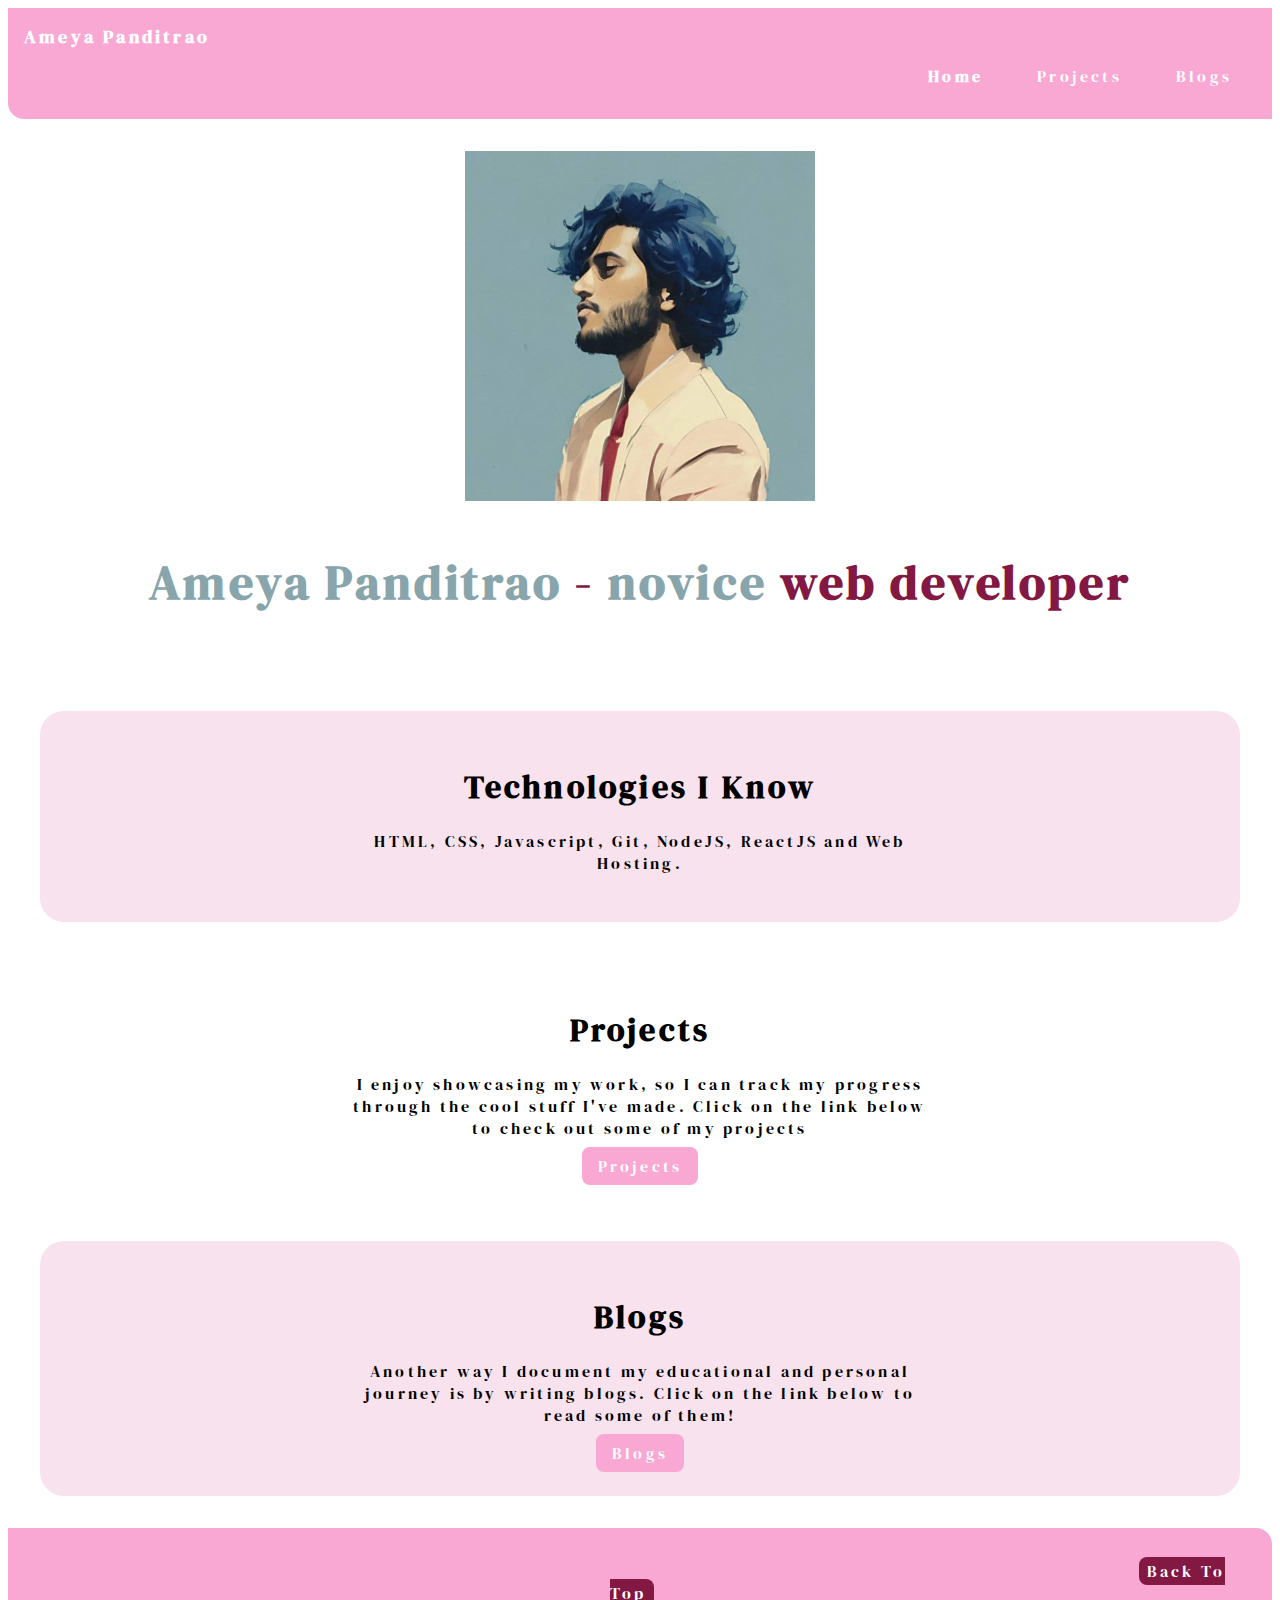
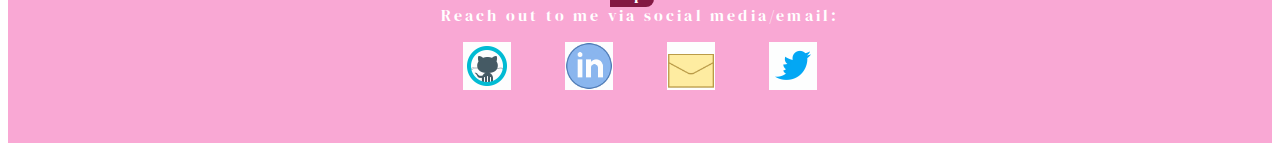
<file: index.html>
<!DOCTYPE html>
<html lang="en">
<head>
    <meta charset="UTF-8">
    <meta http-equiv="X-UA-Compatible" content="IE=edge">
    <meta name="viewport" content="width=device-width, initial-scale=1.0">
    <title>Ameya Panditrao|Home</title>
    <link href="./styles.css" rel="stylesheet"/>
</head>
<body>
    
    <nav class="navigation container">

        <div class="nav-brand">Ameya Panditrao</div>
        <ul class="list-non-bullet nav-pills">
            <li class="list-item-inline">
                <a class="link link-active" href="/index.html">Home</a>
            </li>
            <li class="list-item-inline">
                <a class="link" href="./projects.html">Projects</a>
            </li>
            <li class="list-item-inline">
                <a class="link" href="./blogs.html">Blogs</a>
            </li>
        </ul>
    </nav>

    <header class="hero">
        <img class="hero-image" src="../Images/Self.jpg" alt="A graphic showing a developer sitting next to a computer" title="Developer sitting next to computer"/>
        <h1 class="hero-heading">Ameya Panditrao <span class="highlight">-</span> novice <span class="highlight">web developer</span></h1>
        <!-- <img src="https://image.api.playstation.com/vulcan/img/rnd/202011/0714/vuF88yWPSnDfmFJVTyNJpVwW.png"/>
            <img src="https://instagram.fbom19-3.fna.fbcdn.net/v/t51.2885-15/24274419_135783280462219_5268073354740367360_n.jpg?stp=dst-jpg_e35&_nc_ht=instagram.fbom19-3.fna.fbcdn.net&_nc_cat=107&_nc_ohc=wAIMlzU1F80AX9XTGK6&edm=ALQROFkBAAAA&ccb=7-5&ig_cache_key=MTY2MjIwOTM1MzY3Mjk4MDk1OQ%3D%3D.2-ccb7-5&oh=00_AfD1kQia1En_ggHet-7VpXkO1LtKNy1LmrMZlS9On0E-EQ&oe=636D49C1&_nc_sid=30a2ef"/> -->
    </header>

    <section class="section-ow">
        <div class="container container-center">
            <h1>Technologies I Know</h1>
            <p>HTML, CSS, Javascript, Git, NodeJS, ReactJS and Web Hosting.</p>
        </div>

    </section>

    <section class="section">
        <div class="container container-center">
            <h1>Projects</h1>
            <p>I enjoy showcasing my work, so I can track my progress through the cool stuff I've made. Click on the link below to check out some of my projects</p>
            <a href="./projects.html" class="link link-primary">Projects</a>
        </div>

    </section>

    <section class="section-ow">
        <div class="container container-center">
            <h1>Blogs</h1>
            <p>Another way I document my educational and personal journey is by writing blogs. Click on the link below to read some of them!</p>
            <a href="./blogs.html" class="link link-primary">Blogs</a>
        </div>

    </section>

    <footer class="footer">
        <a href="#" class="back-to-top">Back To Top</a>
        <div>Reach out to me via social media/email:</div>
        <ul class="list-non-bullet">
            <li class="list-item-inline"><a class="link" href="https://github.com/AmeyaP29" target="_blank"><img class="socials" src="./Images/Github-Animated.gif"/></a></li>
            <li class="list-item-inline"><a class="link" href="https://www.linkedin.com/in/ameya-panditrao-b35b83116/" target="_blank"><img class="socials" src="./Images/Linkedin-Animated-2.gif"/></a></li>
            <li class="list-item-inline"><a class="link" href="mailto: ameyathephoenix@gmail.com" target="_blank"><img class="socials" src="./Images/Mail.gif"/></a></li>
            <li class="list-item-inline"><a class="link" href="https://twitter.com/AmeyaPanditrao" target="_blank"><img class="socials" src="./Images/Twitter.gif"/></a></li>
        </ul>
    </footer>


</body>
</html>
</file>
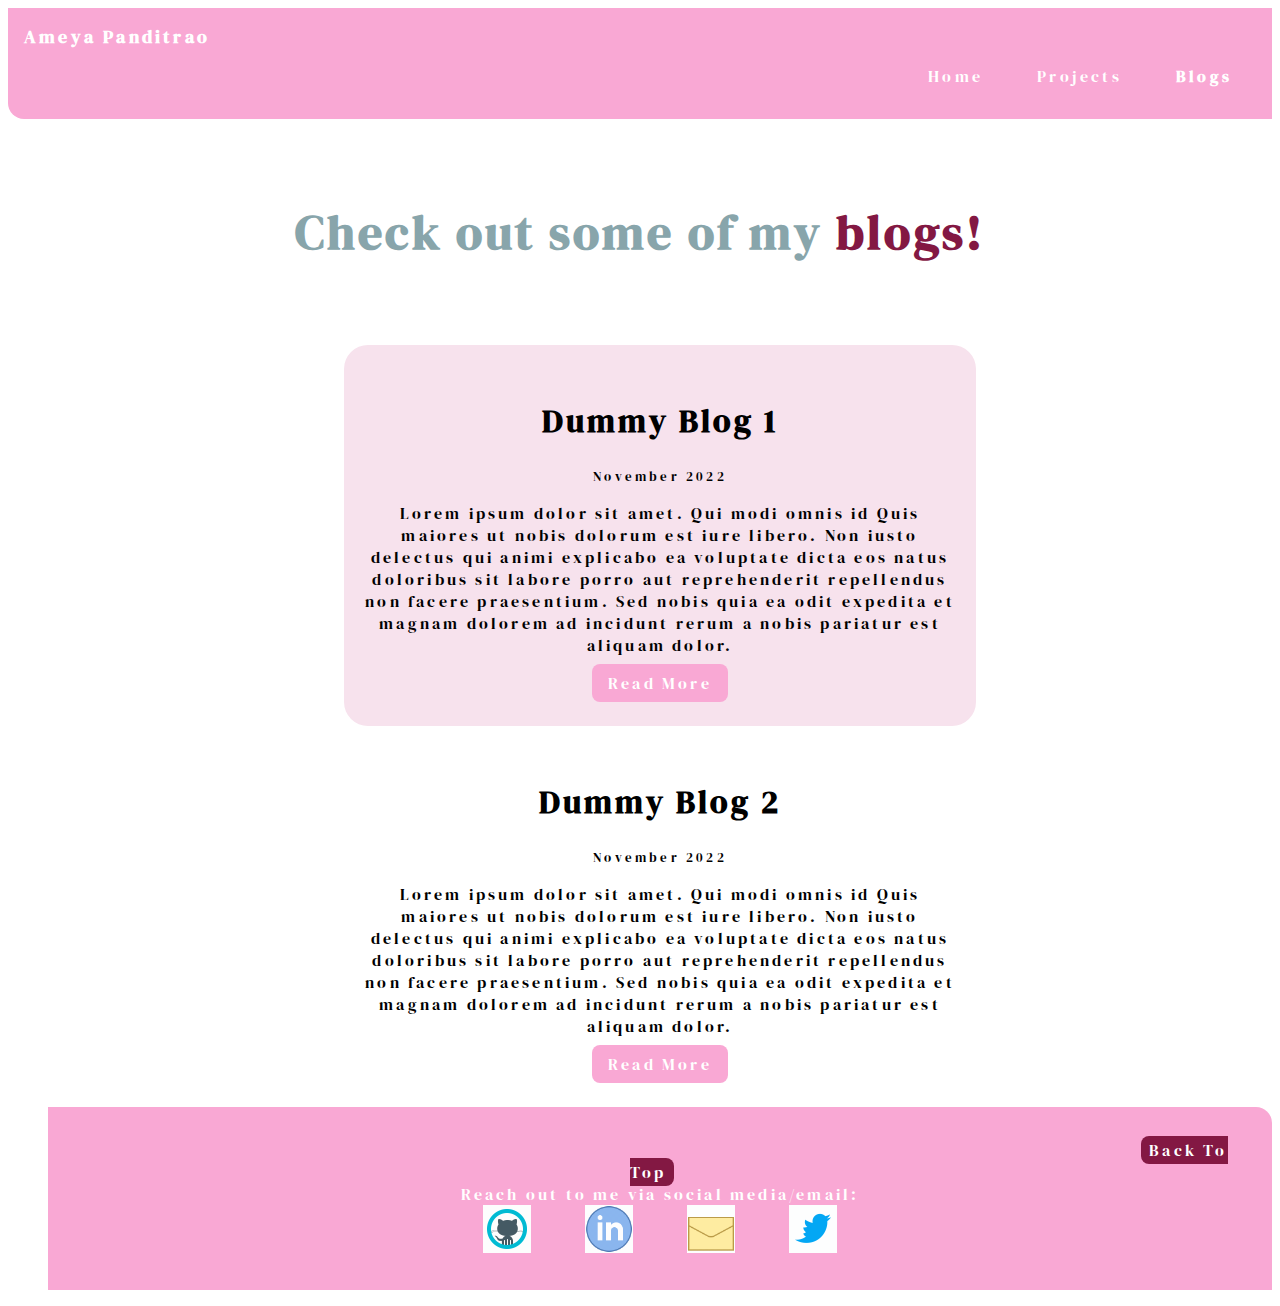
<file: blogs.html>
<!DOCTYPE html>
<html lang="en">

<head>
    <meta charset="UTF-8">
    <meta http-equiv="X-UA-Compatible" content="IE=edge">
    <meta name="viewport" content="width=device-width, initial-scale=1.0">
    <title>Ameya Panditrao|Blogs</title>
    <link href="./styles.css" rel="stylesheet" />
</head>

<body>

    <nav class="navigation container">

        <div class="nav-brand">Ameya Panditrao</div>
        <ul class="list-non-bullet nav-pills">
            <li class="list-item-inline">
                <a class="link" href="/index.html">Home</a>
            </li>
            <li class="list-item-inline">
                <a class="link" href="./projects.html">Projects</a>
            </li>
            <li class="list-item-inline">
                <a class="link link-active" href="./blogs.html">Blogs</a>
            </li>
        </ul>
    </nav>

    <header class="hero">
        <h1 class="hero-heading">Check out some of my <span class="highlight">blogs!</span></h1>
    </header>


    <ul class="list-non-bullet">

        <li>
            <article class="container container-center section-ow">

                <h1>Dummy Blog 1</h1>
                <small>November 2022</small>
                <p>Lorem ipsum dolor sit amet. Qui modi omnis id Quis maiores ut nobis dolorum est iure libero. Non
                    iusto delectus qui animi explicabo ea voluptate dicta eos natus doloribus sit labore porro aut
                    reprehenderit repellendus non facere praesentium. Sed nobis quia ea odit expedita et magnam dolorem
                    ad incidunt rerum a nobis pariatur est aliquam dolor.</p>

                <a href="./Blogs/Blog 1.html" class="link link-primary" target="_blank">Read More</a>


            </article>

        </li>

        <li>
            <article class="container container-center section">

                <h1>Dummy Blog 2</h1>
                <small>November 2022</small>
                <p>Lorem ipsum dolor sit amet. Qui modi omnis id Quis maiores ut nobis dolorum est iure libero. Non
                    iusto delectus qui animi explicabo ea voluptate dicta eos natus doloribus sit labore porro aut
                    reprehenderit repellendus non facere praesentium. Sed nobis quia ea odit expedita et magnam dolorem
                    ad incidunt rerum a nobis pariatur est aliquam dolor.</p>

                <a href="./Blogs/Blog 2.html" class="link link-primary"
                    target="_blank">Read More</a>


            </article>

        </li>


        <footer class="footer">
            <a href="#" class="back-to-top">Back To Top</a>
            <div>Reach out to me via social media/email:</div>
            <ul class="list-non-bullet">
                <li class="list-item-inline"><a class="link" href="https://github.com/AmeyaP29" target="_blank"><img
                            class="socials" src="./Images/Github-Animated.gif" /></a></li>
                <li class="list-item-inline"><a class="link"
                        href="https://www.linkedin.com/in/ameya-panditrao-b35b83116/" target="_blank"><img
                            class="socials" src="./Images/Linkedin-Animated-2.gif" /></a></li>
                <li class="list-item-inline"><a class="link" href="mailto: ameyathephoenix@gmail.com"
                        target="_blank"><img class="socials" src="./Images/Mail.gif" /></a></li>
                <li class="list-item-inline"><a class="link" href="https://twitter.com/AmeyaPanditrao"
                        target="_blank"><img class="socials" src="./Images/Twitter.gif" /></a></li>
            </ul>
        </footer>

</body>

</html>
</file>
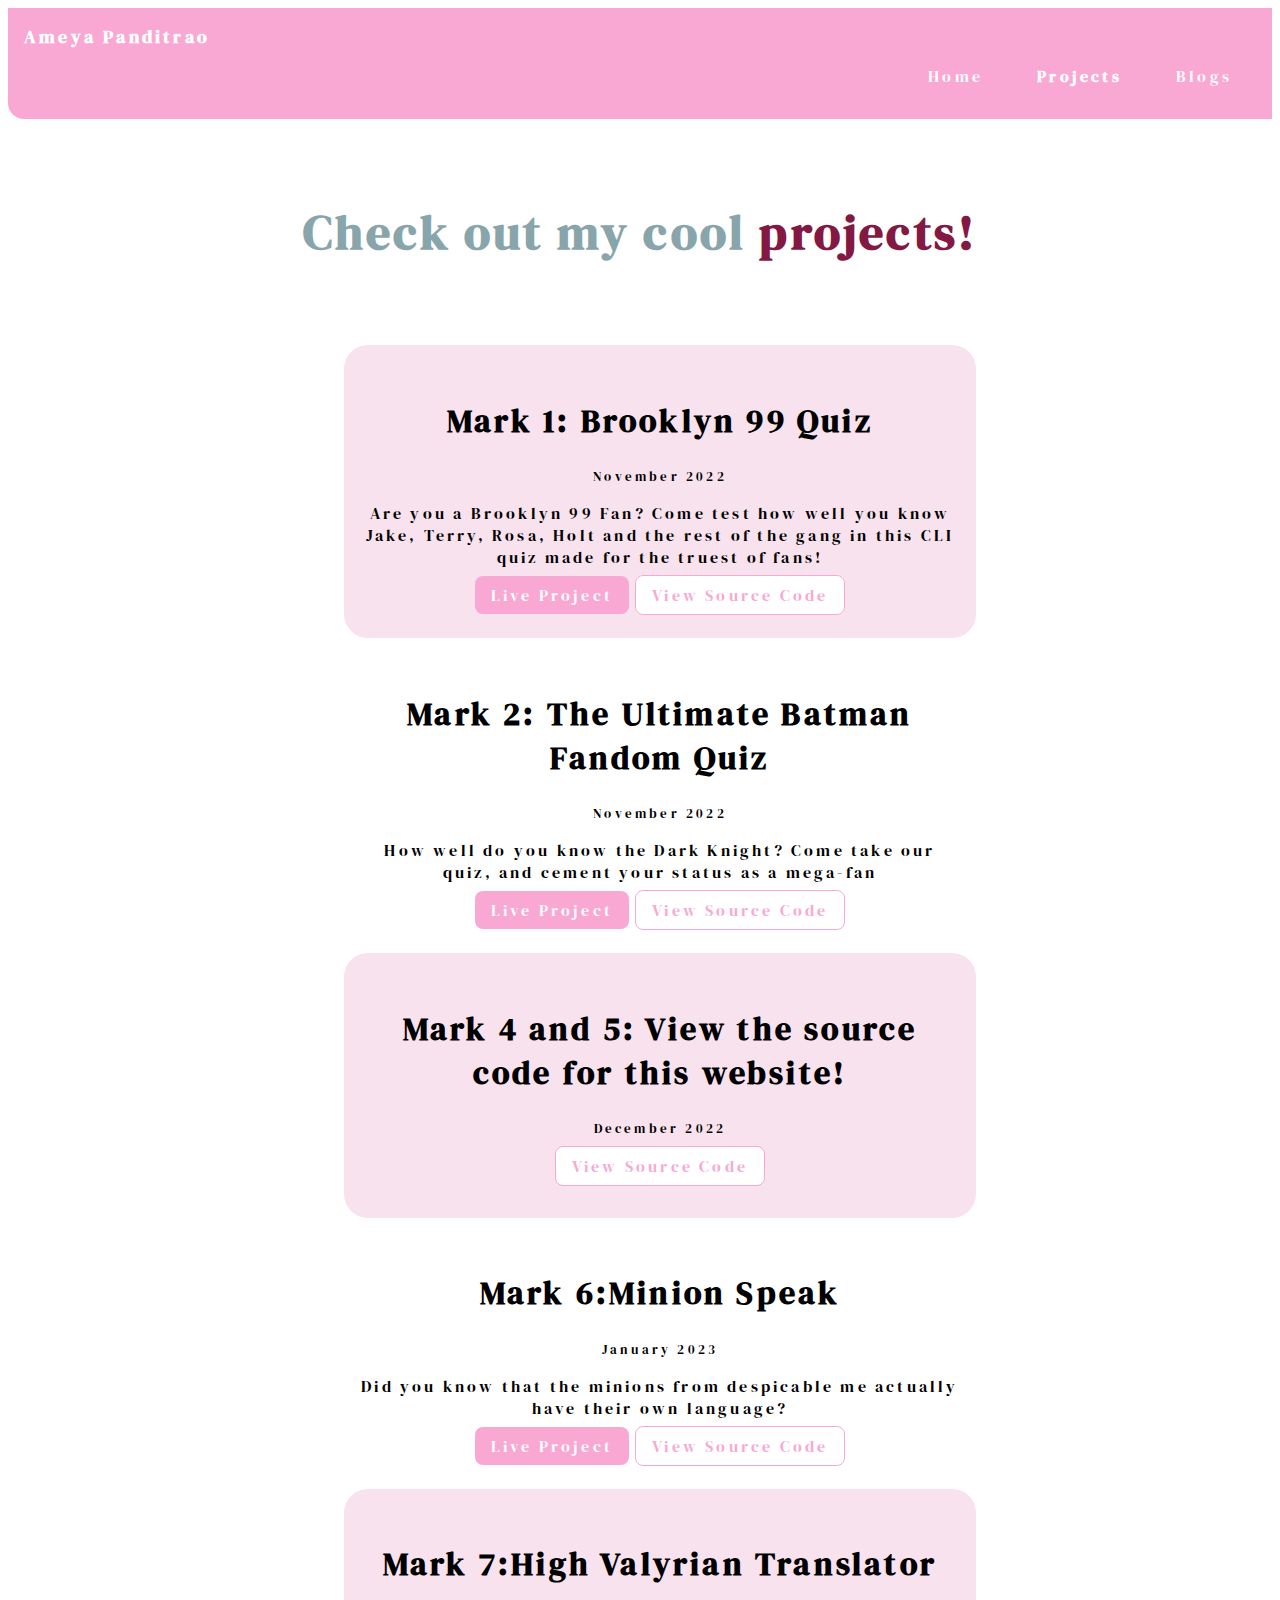
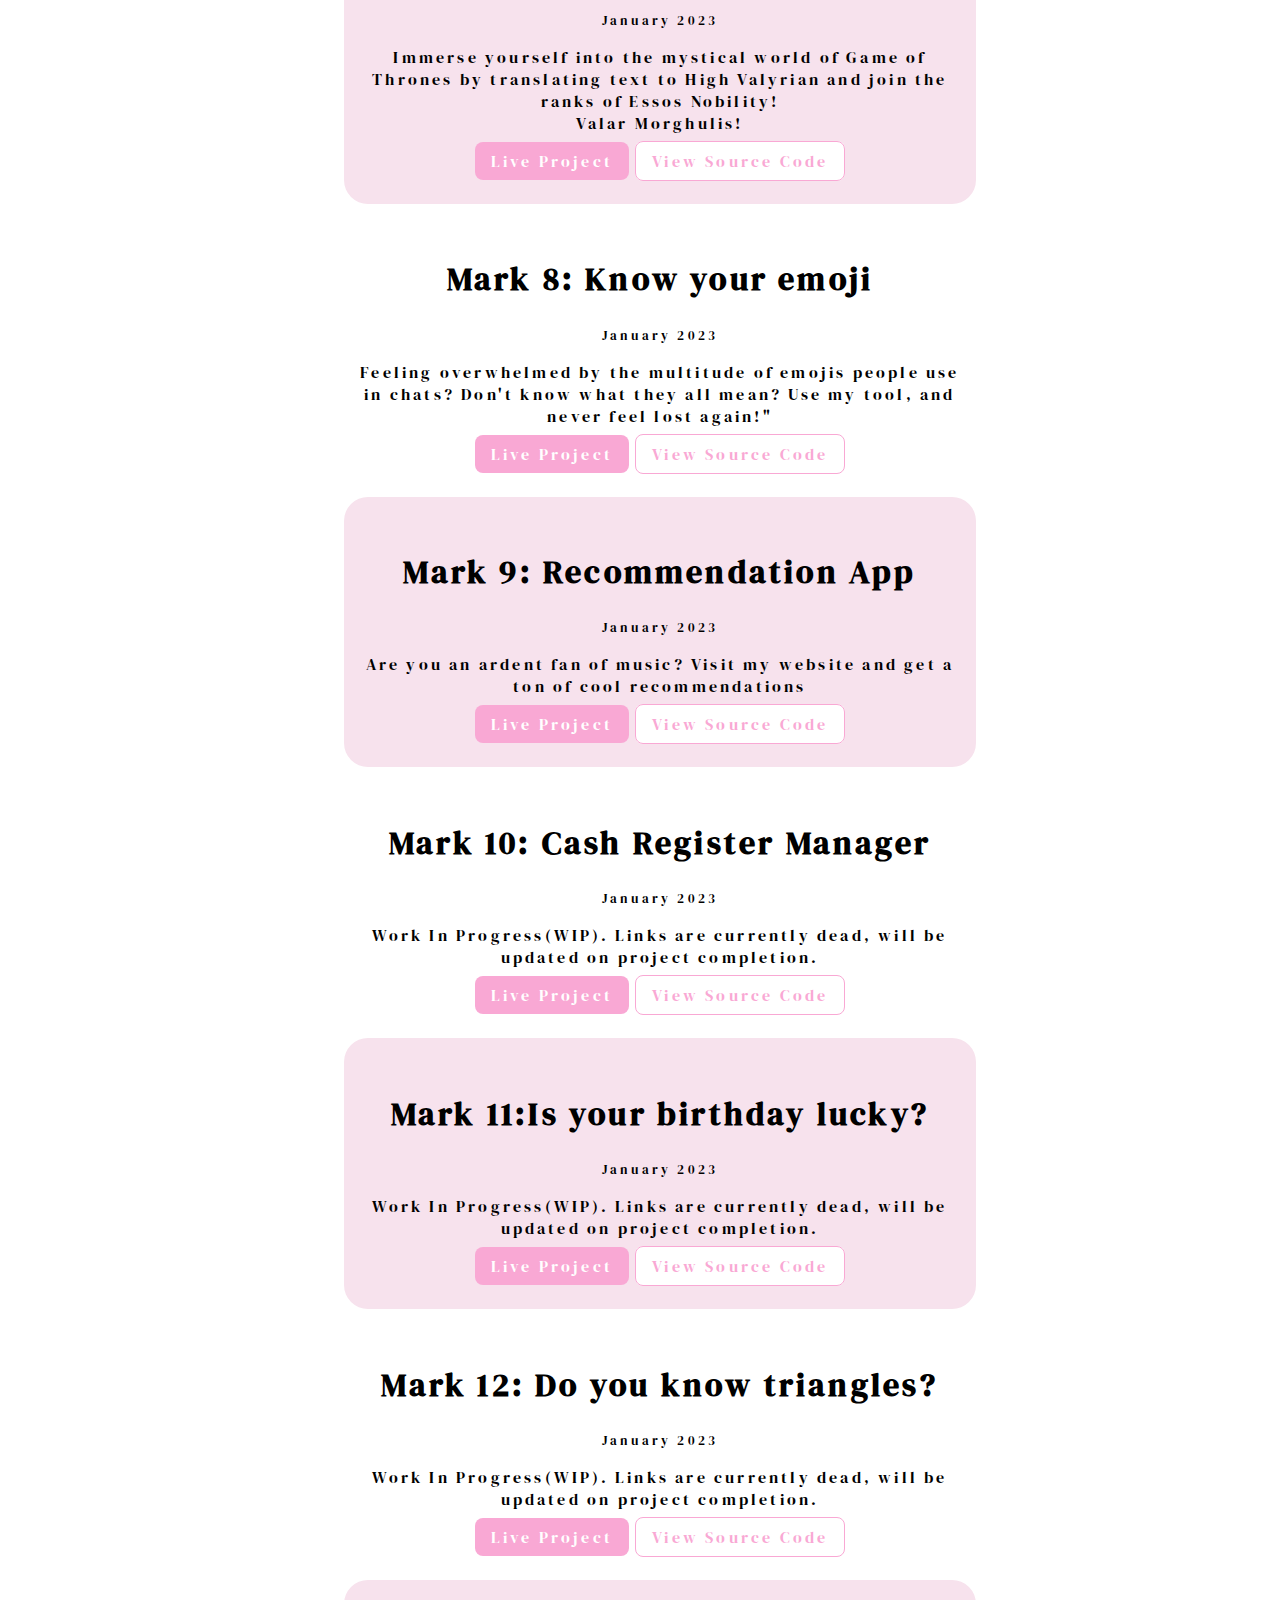
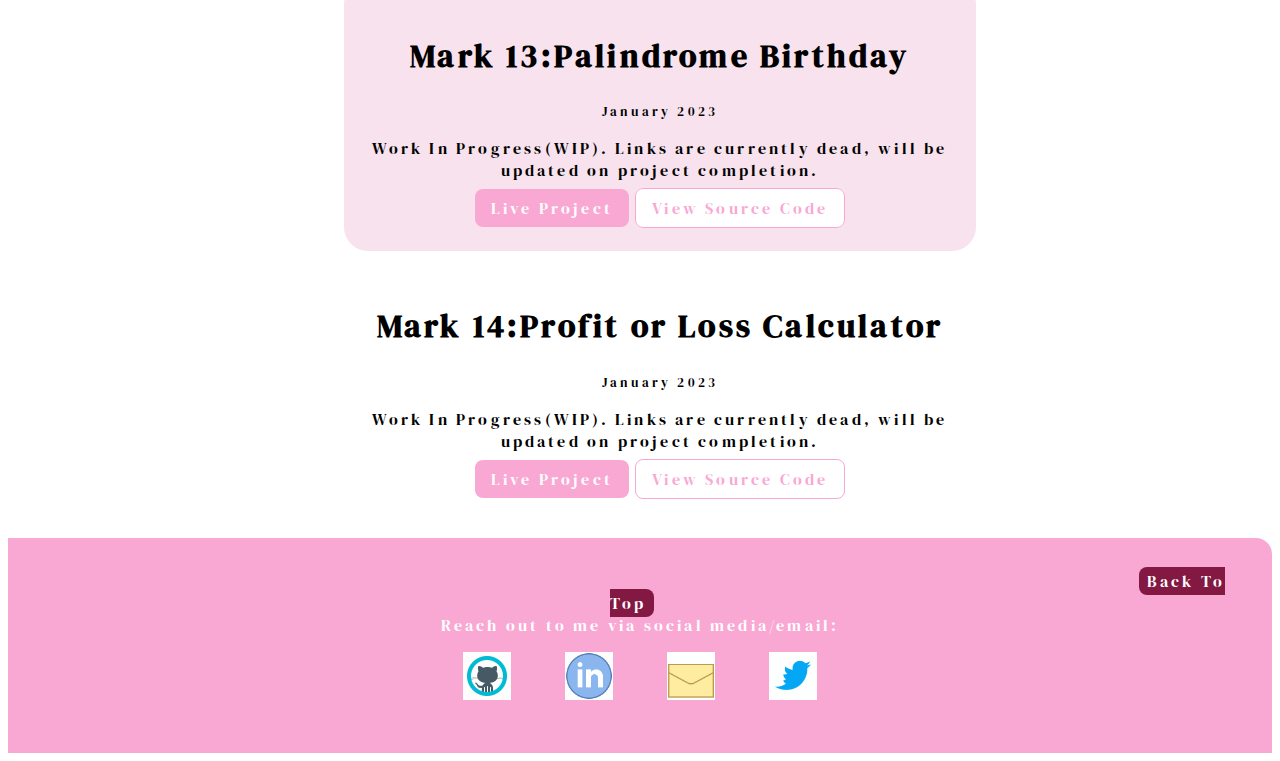
<file: projects.html>
<!DOCTYPE html>
<html lang="en">

<head>
    <meta charset="UTF-8">
    <meta http-equiv="X-UA-Compatible" content="IE=edge">
    <meta name="viewport" content="width=device-width, initial-scale=1.0">
    <title>Ameya Panditrao|Projects</title>
    <link href="./styles.css" rel="stylesheet" />
</head>

<body>

    <nav class="navigation container">

        <div class="nav-brand">Ameya Panditrao</div>
        <ul class="list-non-bullet nav-pills">
            <li class="list-item-inline">
                <a class="link" href="/index.html">Home</a>
            </li>
            <li class="list-item-inline">
                <a class="link link-active" href="./projects.html">Projects</a>
            </li>
            <li class="list-item-inline">
                <a class="link" href="./blogs.html">Blogs</a>
            </li>
        </ul>
    </nav>

    <header class="hero">
        <h1 class="hero-heading">Check out my cool <span class="highlight">projects!</span></h1>
    </header>


    <ul class="list-non-bullet">

        <li>
            <article class="container container-center section-ow">

                <h1>Mark 1: Brooklyn 99 Quiz</h1>
                <small>November 2022</small>
                <p>Are you a Brooklyn 99 Fan? Come test how well you know Jake, Terry, Rosa, Holt and the rest of the
                    gang in this CLI quiz made for the truest of fans!</p>

                <a href="https://replit.com/@ATP29/mark-1-Brooklyn99-quiz?embed=1&output=1" class="link link-primary"
                    target="_blank">Live Project</a>
                <a href="https://github.com/AmeyaP29/mark-1-Brooklyn99-Quiz" class="link link-secondary"
                    target="_blank">View Source Code</a>


            </article>

        </li>

        <li>
            <article class="container container-center section">

                <h1>Mark 2: The Ultimate Batman Fandom Quiz</h1>
                <small>November 2022</small>
                <p>How well do you know the Dark Knight? Come take our quiz, and cement your status as a mega-fan</p>

                <a href="https://replit.com/@ATP29/batman-quiz?embed=1&output=1" class="link link-primary"
                    target="_blank">Live Project</a>
                <a href="https://github.com/AmeyaP29/mark-2-batman-quiz" class="link link-secondary"
                    target="_blank">View Source Code</a>


            </article>

        </li>

        <li>
            <article class="container container-center section-ow">

                <h1>Mark 4 and 5: View the source code for this website!</h1>
                <small>December 2022</small>

                <!-- <a href="/index.html" class="link link-primary">Live Project</a> -->
                <a href="https://github.com/AmeyaP29/mark-4-5-Personal-Portfolio-and-Blogs" class="link link-secondary"
                    id="portfolio-link" target="_blank">View Source Code</a>


            </article>

        </li>

        <li>
            <article class="container container-center section">

                <h1>Mark 6:Minion Speak</h1>
                <small>January 2023</small>
                <p>Did you know that the minions from despicable me actually have their own language?</p>

                <a href="https://minionese-text-translator.netlify.app/" class="link link-primary" target="_blank">Live
                    Project</a>
                <a href="https://github.com/AmeyaP29/mark-6-minions-banana-translator" class="link link-secondary"
                    target="_blank">View Source Code</a>


            </article>

        </li>

        <li>
            <article class="container container-center section-ow">

                <h1>Mark 7:High Valyrian Translator</h1>
                <small>January 2023</small>
                <p>Immerse yourself into the mystical world of Game of Thrones by translating text to High Valyrian and
                    join the ranks of Essos Nobility!<br />Valar Morghulis!</p>

                <a href="https://high-valyrian-translator.netlify.app/" class="link link-primary" target="_blank">Live
                    Project</a>
                <a href="https://github.com/AmeyaP29/mark-7-valyrian-translator" class="link link-secondary"
                    target="_blank">View Source Code</a>


            </article>

        </li>

        <li>
            <article class="container container-center section">

                <h1>Mark 8: Know your emoji</h1>
                <small>January 2023</small>
                <p>Feeling overwhelmed by the multitude of emojis people use in chats? Don't know what they all mean?
                    Use my tool, and never feel lost again!"</p>

                <a href="https://wro0hr.csb.app/" class="link link-primary" target="_blank">Live Project</a>
                <a href="https://github.com/AmeyaP29/mark-8-emoji-interpreter" class="link link-secondary" target="_blank">View Source
                    Code</a>


            </article>

        </li>

        <li>
            <article class="container container-center section-ow">

                <h1>Mark 9: Recommendation App</h1>
                <small>January 2023</small>
                <p>Are you an ardent fan of music? Visit my website and get a ton of cool recommendations</p>

                <a href="https://z34yno.csb.app/" class="link link-primary" target="_blank">Live Project</a>
                <a href="https://github.com/AmeyaP29/mark-9-music-recommender" class="link link-secondary" target="_blank">View Source Code</a>


            </article>

        </li>

        <li>
            <article class="container container-center section">

                <h1>Mark 10: Cash Register Manager</h1>
                <small>January 2023</small>
                <p>Work In Progress(WIP). Links are currently dead, will be updated on project completion.</p>

                <a href="#" class="link link-primary">Live Project</a>
                <a href="#" class="link link-secondary">View Source Code</a>


            </article>

        </li>

        <li>
            <article class="container container-center section-ow">

                <h1>Mark 11:Is your birthday lucky?</h1>
                <small>January 2023</small>
                <p>Work In Progress(WIP). Links are currently dead, will be updated on project completion.</p>

                <a href="#" class="link link-primary">Live Project</a>
                <a href="#" class="link link-secondary">View Source Code</a>


            </article>

        </li>

        <li>
            <article class="container container-center section">

                <h1>Mark 12: Do you know triangles?</h1>
                <small>January 2023</small>
                <p>Work In Progress(WIP). Links are currently dead, will be updated on project completion.</p>

                <a href="#" class="link link-primary">Live Project</a>
                <a href="#" class="link link-secondary">View Source Code</a>


            </article>

        </li>

        <li>
            <article class="container container-center section-ow">

                <h1>Mark 13:Palindrome Birthday</h1>
                <small>January 2023</small>
                <p>Work In Progress(WIP). Links are currently dead, will be updated on project completion.</p>

                <a href="#" class="link link-primary">Live Project</a>
                <a href="#" class="link link-secondary">View Source Code</a>


            </article>

        </li>

        <li>
            <article class="container container-center section">

                <h1>Mark 14:Profit or Loss Calculator</h1>
                <small>January 2023</small>
                <p>Work In Progress(WIP). Links are currently dead, will be updated on project completion.</p>

                <a href="#" class="link link-primary">Live Project</a>
                <a href="#" class="link link-secondary">View Source Code</a>


            </article>

        </li>



    </ul>





    <footer class="footer">
        <a href="#" class="back-to-top">Back To Top</a>
        <div>Reach out to me via social media/email:</div>
        <ul class="list-non-bullet">
            <li class="list-item-inline"><a class="link" href="https://github.com/AmeyaP29" target="_blank"><img
                        class="socials" src="./Images/Github-Animated.gif" /></a></li>
            <li class="list-item-inline"><a class="link" href="https://www.linkedin.com/in/ameya-panditrao-b35b83116/"
                    target="_blank"><img class="socials" src="./Images/Linkedin-Animated-2.gif" /></a></li>
            <li class="list-item-inline"><a class="link" href="mailto: ameyathephoenix@gmail.com" target="_blank"><img
                        class="socials" src="./Images/Mail.gif" /></a></li>
            <li class="list-item-inline"><a class="link" href="https://twitter.com/AmeyaPanditrao" target="_blank"><img
                        class="socials" src="./Images/Twitter.gif" /></a></li>
        </ul>
    </footer>

</body>

</html>
</file>
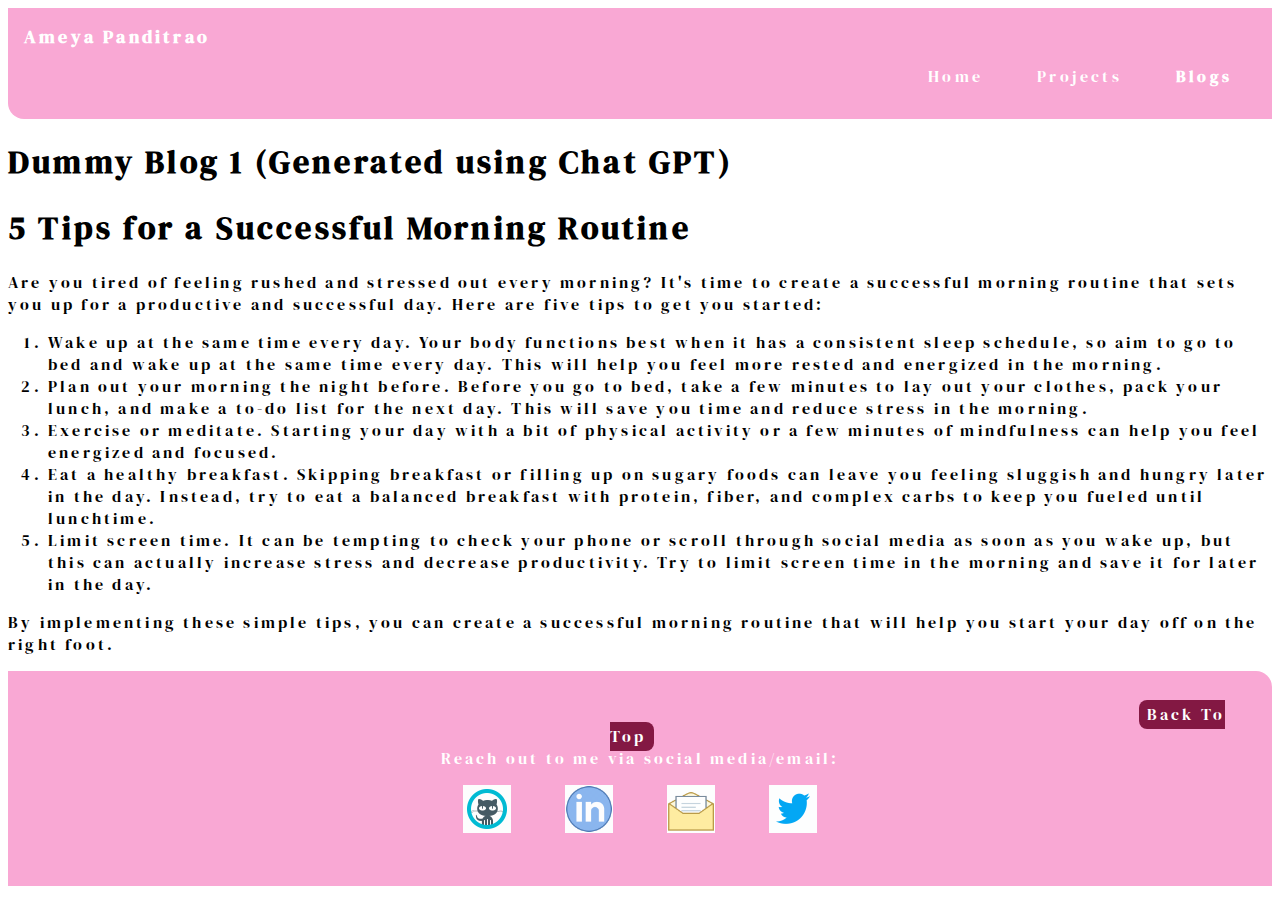
<file: Blogs/Blog 1.html>
<!DOCTYPE html>
<html lang="en">

<head>
    <meta charset="UTF-8">
    <meta http-equiv="X-UA-Compatible" content="IE=edge">
    <meta name="viewport" content="width=device-width, initial-scale=1.0">
    <title>Blog 1</title>
    <link href="../styles.css" rel="stylesheet">
</head>

<body>

    <nav class="navigation container">

        <div class="nav-brand">Ameya Panditrao</div>
        <ul class="list-non-bullet nav-pills">
            <li class="list-item-inline">
                <a class="link" href="../index.html">Home</a>
            </li>
            <li class="list-item-inline">
                <a class="link" href="../projects.html">Projects</a>
            </li>
            <li class="list-item-inline">
                <a class="link link-active" href="../blogs.html">Blogs</a>
            </li>
        </ul>
    </nav>

    <h1> Dummy Blog 1 (Generated using Chat GPT)</h1>

    <h1>5 Tips for a Successful Morning Routine</h1>
    <p>Are you tired of feeling rushed and stressed out every morning? It's time to create a successful morning routine
        that sets you up for a productive and successful day. Here are five tips to get you started:</p>
    <ol>
        <li>Wake up at the same time every day. Your body functions best when it has a consistent sleep schedule, so aim
            to go to bed and wake up at the same time every day. This will help you feel more rested and energized in
            the morning.</li>
        <li>Plan out your morning the night before. Before you go to bed, take a few minutes to lay out your clothes,
            pack your lunch, and make a to-do list for the next day. This will save you time and reduce stress in the
            morning.</li>
        <li>Exercise or meditate. Starting your day with a bit of physical activity or a few minutes of mindfulness can
            help you feel energized and focused.</li>
        <li>Eat a healthy breakfast. Skipping breakfast or filling up on sugary foods can leave you feeling sluggish and
            hungry later in the day. Instead, try to eat a balanced breakfast with protein, fiber, and complex carbs to
            keep you fueled until lunchtime.</li>
        <li>Limit screen time. It can be tempting to check your phone or scroll through social media as soon as you wake
            up, but this can actually increase stress and decrease productivity. Try to limit screen time in the morning
            and save it for later in the day.</li>
    </ol>
    <p>By implementing these simple tips, you can create a successful morning routine that will help you start your day
        off on the right foot.</p>

        <footer class="footer">
            <a href="#" class="back-to-top">Back To Top</a>
            <div>Reach out to me via social media/email:</div>
            <ul class="list-non-bullet">
                <li class="list-item-inline"><a class="link" href="https://github.com/AmeyaP29" target="_blank"><img class="socials" src="../Images/Github-Animated.gif"/></a></li>
                <li class="list-item-inline"><a class="link" href="https://www.linkedin.com/in/ameya-panditrao-b35b83116/" target="_blank"><img class="socials" src="../Images/Linkedin-Animated-2.gif"/></a></li>
                <li class="list-item-inline"><a class="link" href="mailto: ameyathephoenix@gmail.com" target="_blank"><img class="socials" src="../Images/Mail.gif"/></a></li>
                <li class="list-item-inline"><a class="link" href="https://twitter.com/AmeyaPanditrao" target="_blank"><img class="socials" src="../Images/Twitter.gif"/></a></li>
            </ul>
        </footer>

</body>

</html>
</file>
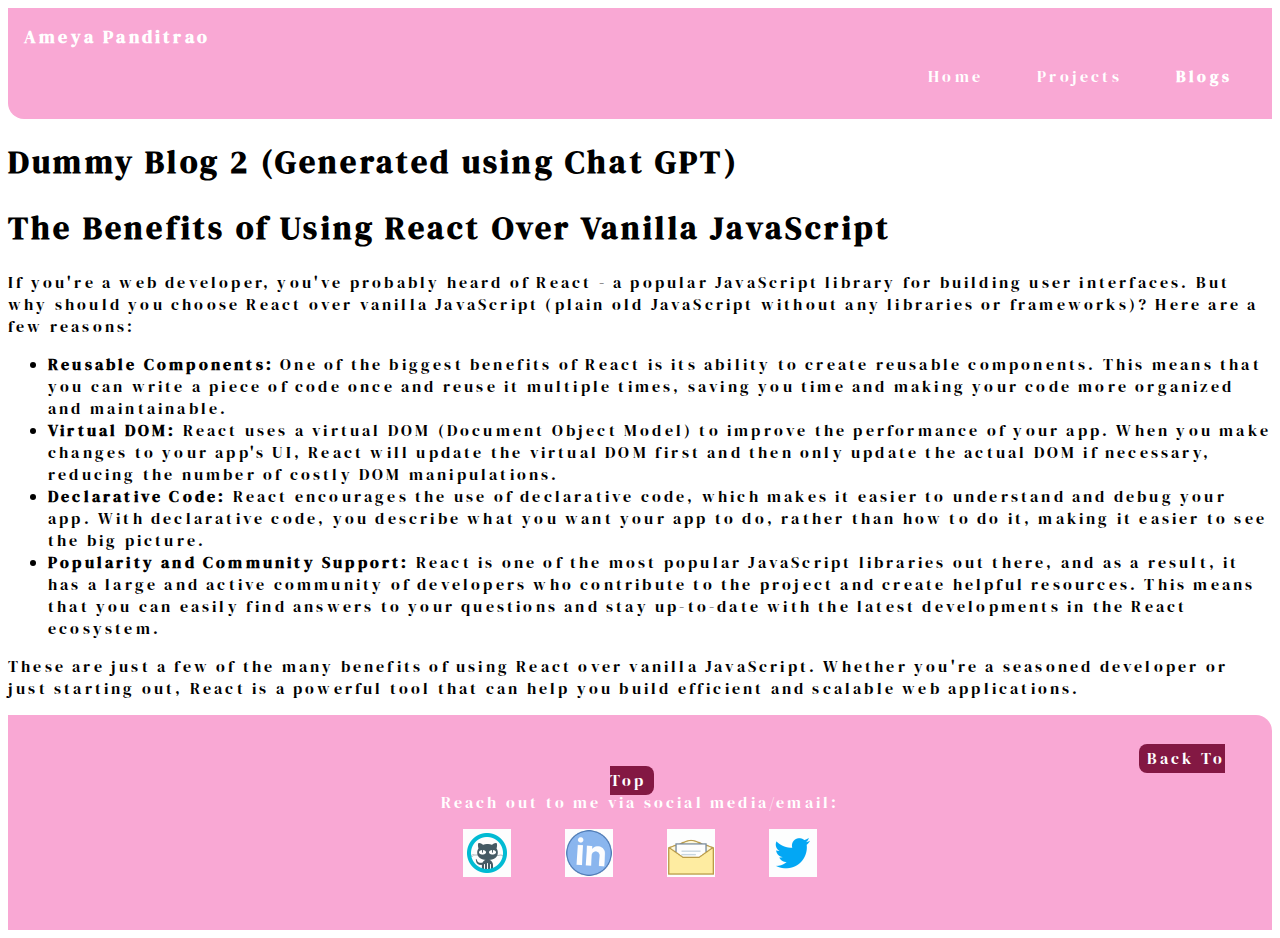
<file: Blogs/Blog 2.html>
<!DOCTYPE html>
<html lang="en">

<head>
    <meta charset="UTF-8">
    <meta http-equiv="X-UA-Compatible" content="IE=edge">
    <meta name="viewport" content="width=device-width, initial-scale=1.0">
    <title>Blog 2</title>
    <link href="../styles.css" rel="stylesheet">
</head>

<body>

    <nav class="navigation container">

        <div class="nav-brand">Ameya Panditrao</div>
        <ul class="list-non-bullet nav-pills">
            <li class="list-item-inline">
                <a class="link" href="../index.html">Home</a>
            </li>
            <li class="list-item-inline">
                <a class="link" href="../projects.html">Projects</a>
            </li>
            <li class="list-item-inline">
                <a class="link link-active" href="../blogs.html">Blogs</a>
            </li>
        </ul>
    </nav>

    <h1> Dummy Blog 2 (Generated using Chat GPT)</h1>

    <h1>The Benefits of Using React Over Vanilla JavaScript</h1>
    <p>If you're a web developer, you've probably heard of React - a popular JavaScript library for building user
        interfaces. But why should you choose React over vanilla JavaScript (plain old JavaScript without any libraries
        or frameworks)? Here are a few reasons:</p>
    <ul>
        <li>
            <strong>Reusable Components:</strong> One of the biggest benefits of React is its ability to create reusable
            components. This means that you can write a piece of code once and reuse it multiple times, saving you time
            and making your code more organized and maintainable.
        </li>
        <li>
            <strong>Virtual DOM:</strong> React uses a virtual DOM (Document Object Model) to improve the performance of
            your app. When you make changes to your app's UI, React will update the virtual DOM first and then only
            update the actual DOM if necessary, reducing the number of costly DOM manipulations.
        </li>
        <li>
            <strong>Declarative Code:</strong> React encourages the use of declarative code, which makes it easier to
            understand and debug your app. With declarative code, you describe what you want your app to do, rather than
            how to do it, making it easier to see the big picture.
        </li>
        <li>
            <strong>Popularity and Community Support:</strong> React is one of the most popular JavaScript libraries out
            there, and as a result, it has a large and active community of developers who contribute to the project and
            create helpful resources. This means that you can easily find answers to your questions and stay up-to-date
            with the latest developments in the React ecosystem.
        </li>
    </ul>
    <p>These are just a few of the many benefits of using React over vanilla JavaScript. Whether you're a seasoned
        developer or just starting out, React is a powerful tool that can help you build efficient and scalable web
        applications.</p>

        <footer class="footer">
            <a href="#" class="back-to-top">Back To Top</a>
            <div>Reach out to me via social media/email:</div>
            <ul class="list-non-bullet">
                <li class="list-item-inline"><a class="link" href="https://github.com/AmeyaP29" target="_blank"><img
                            class="socials" src="../Images/Github-Animated.gif" /></a></li>
                <li class="list-item-inline"><a class="link" href="https://www.linkedin.com/in/ameya-panditrao-b35b83116/"
                        target="_blank"><img class="socials" src="../Images/Linkedin-Animated-2.gif" /></a></li>
                <li class="list-item-inline"><a class="link" href="mailto: ameyathephoenix@gmail.com" target="_blank"><img
                            class="socials" src="../Images/Mail.gif" /></a></li>
                <li class="list-item-inline"><a class="link" href="https://twitter.com/AmeyaPanditrao" target="_blank"><img
                            class="socials" src="../Images/Twitter.gif" /></a></li>
            </ul>
        </footer>
</body>

</html>
</file>
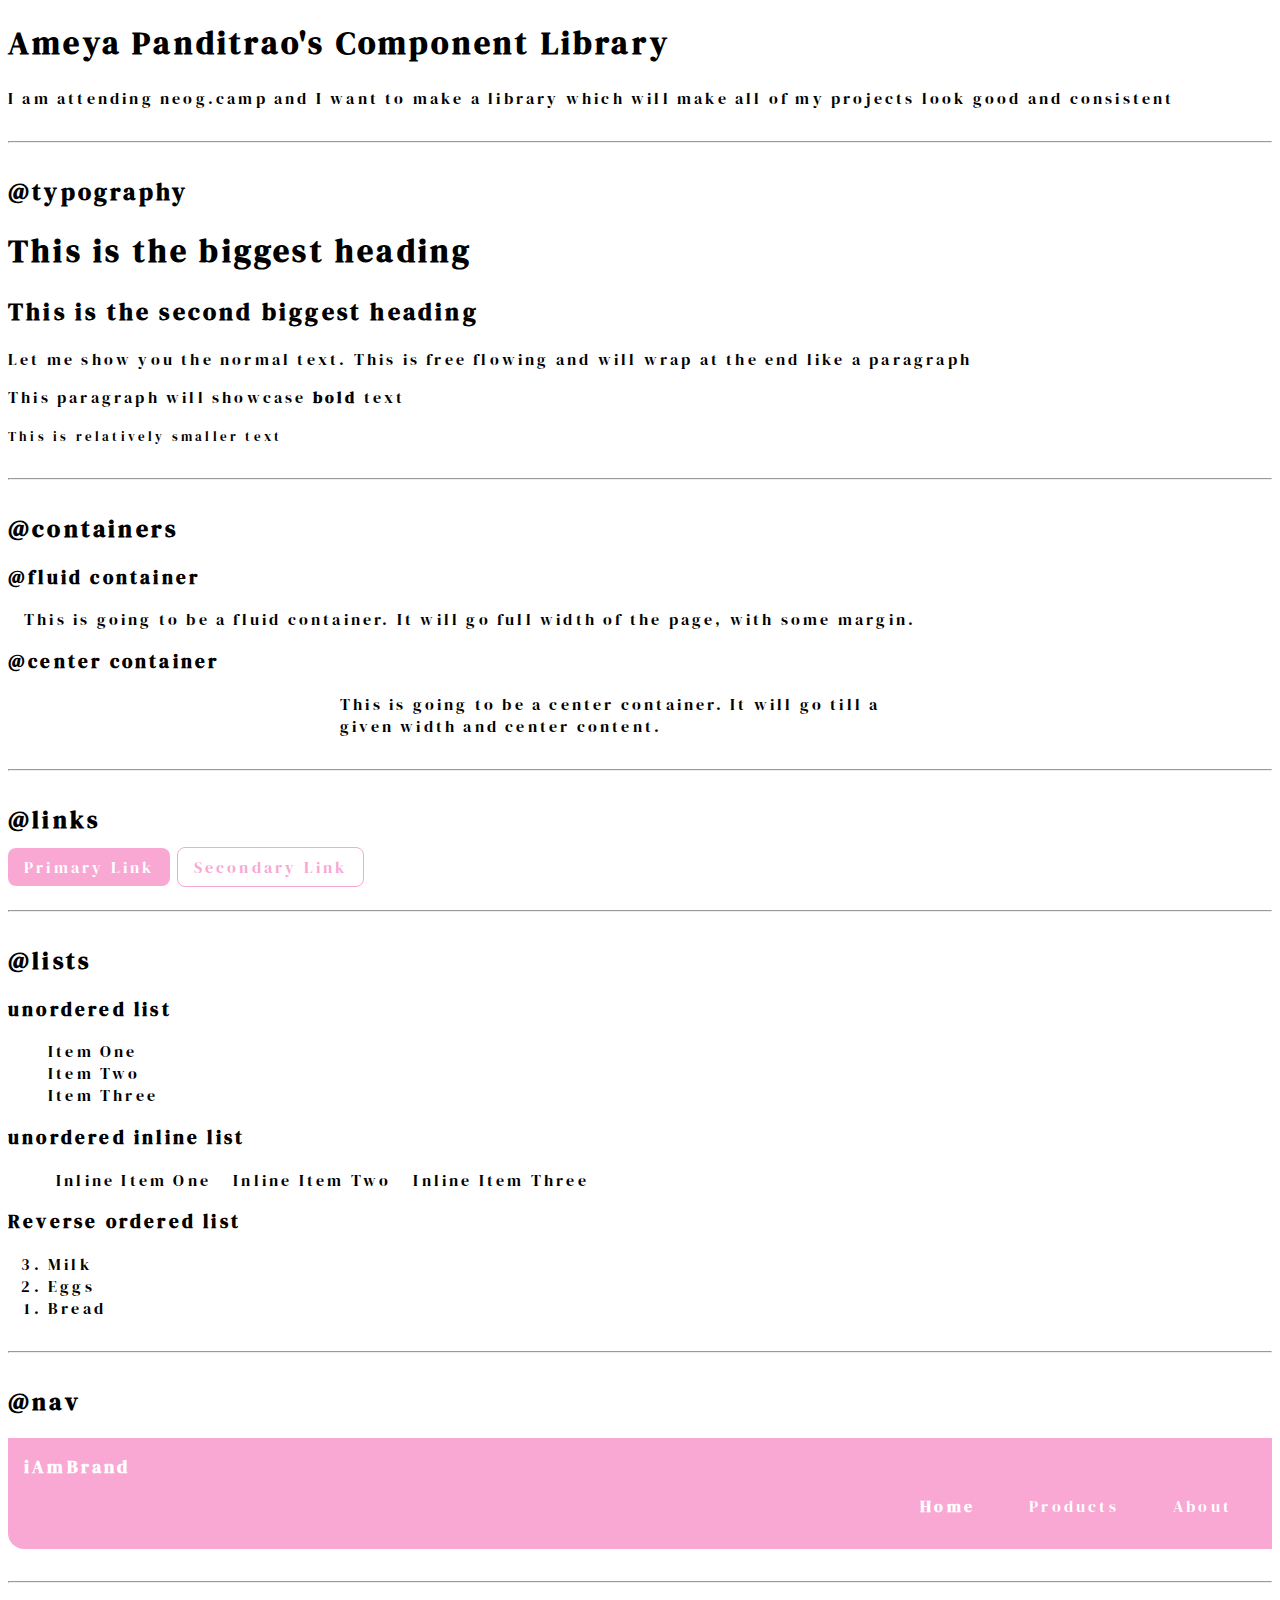
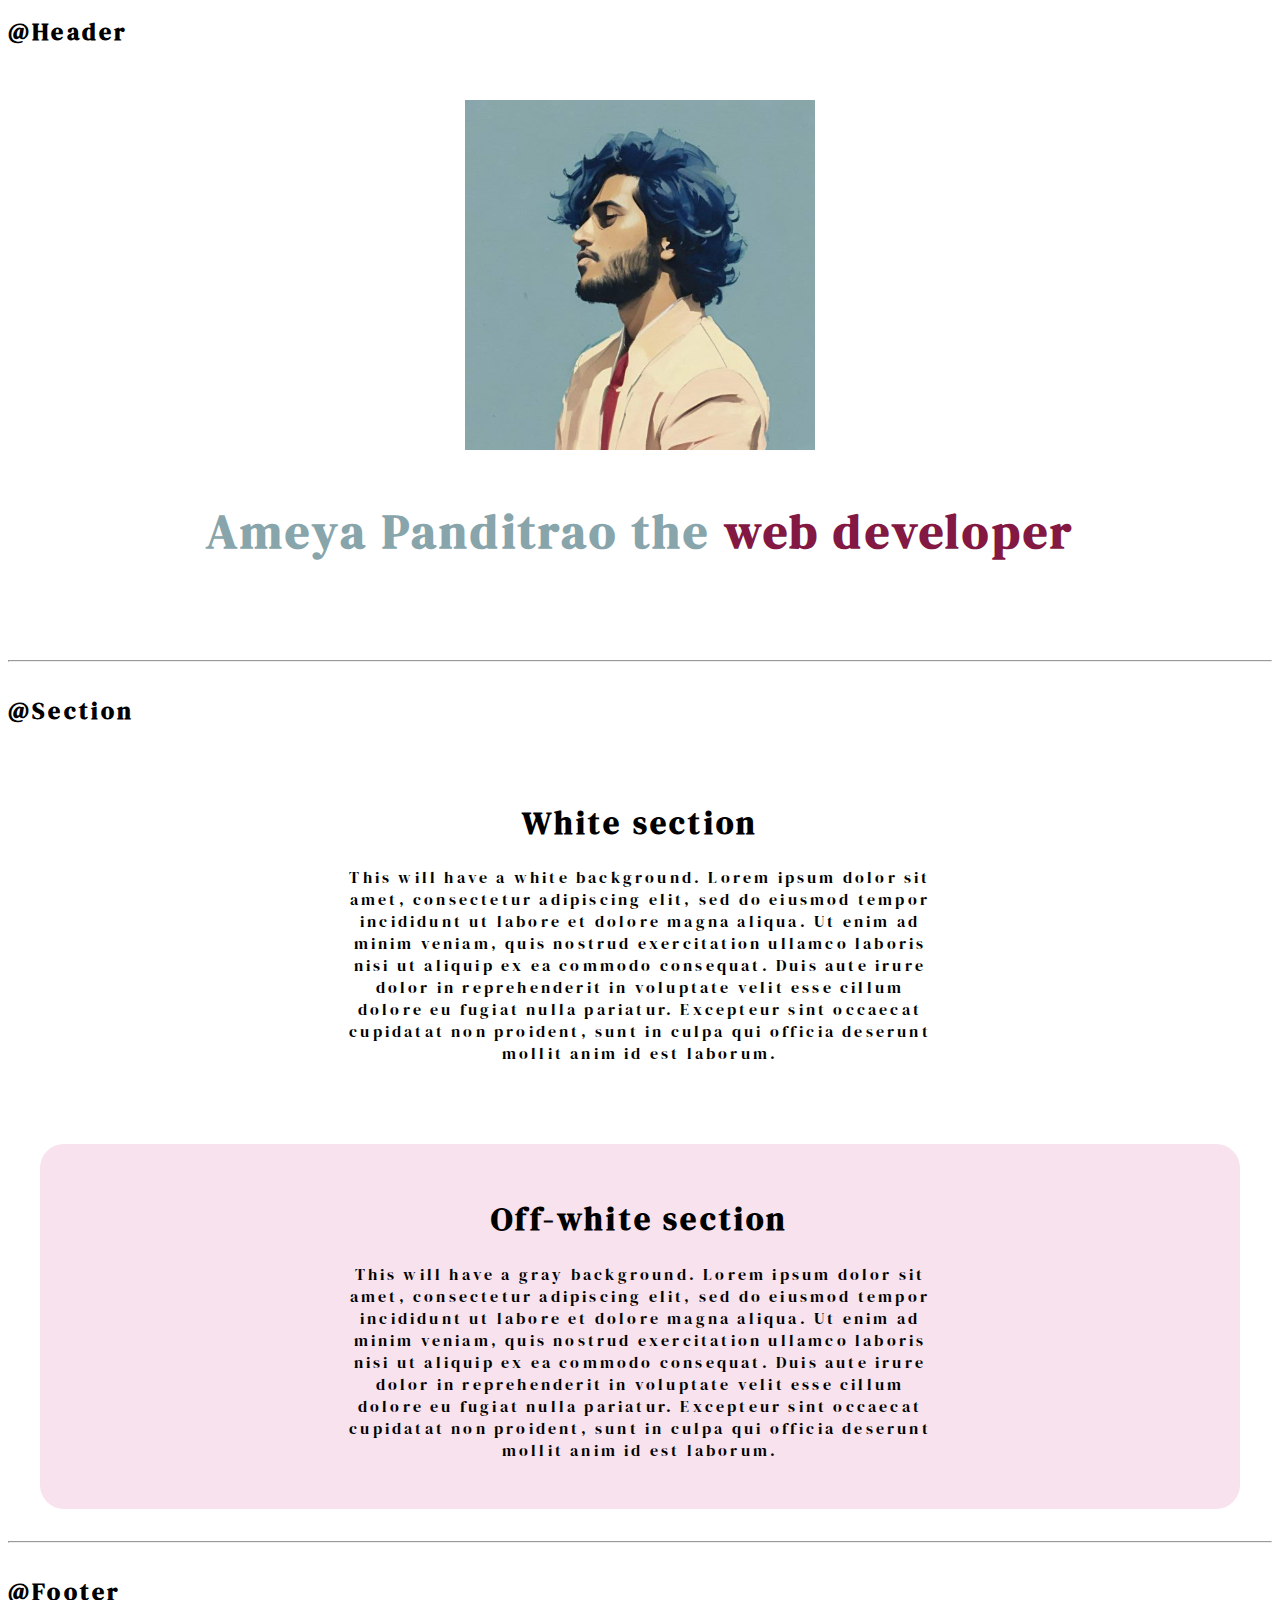
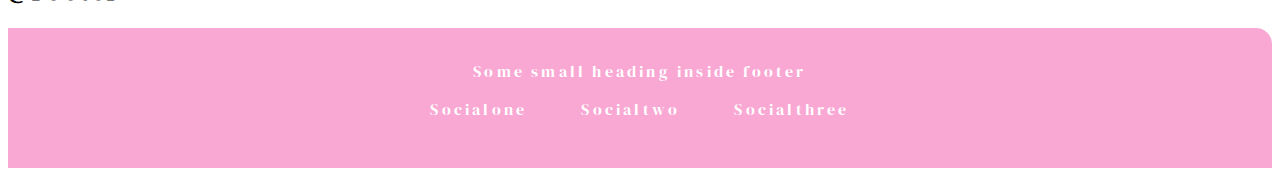
<file: lib/components.html>
<!DOCTYPE html>
<html lang="en">

<!--

TODO:
finish making basic portfolio

FIXME:
site appears to do xyz instead of abc


-->


<head>
    <meta charset="UTF-8">
    <meta http-equiv="X-UA-Compatible" content="IE=edge">
    <meta name="viewport" content="width=device-width, initial-scale=1.0">
    <title>Component Library</title>
    <!--CSS by linking external stylesheet-->
<link href="../styles.css" rel="stylesheet" />

</head>


<body>
    <!--CSS Using style attribute-->
    <!--<h1 style="color:blue">Ameya Panditrao's Component Library</h1>-->
    <h1>Ameya Panditrao's Component Library</h1>
    <p>I am attending neog.camp and I want to make a library which will make all of my projects look good and consistent
    </p>
    

    <!-- 
    CSS Using style tag
    <style>
        h2 {
            color:brown;
        }
    </style> -->

    <hr>

    <h2>@typography</h2>

    <h1>This is the biggest heading</h1>
    <h2>This is the second biggest heading</h2>
    <p>Let me show you the normal text. This is free flowing and will
        wrap at the end like a paragraph</p>

    <p>This paragraph will showcase <strong>bold </strong> text</p>

    <small>This is relatively smaller text</small>

    <hr>

    <h2>@containers</h2>

    <h3>@fluid container</h3>
    <div class="container">This is going to be a fluid container. It will go full width of the page, with some margin.
    </div>

    <h3>@center container</h3>
    <div class="container container-center">This is going to be a center container. It will go till a given width and
        center content.</div>

    <hr>

    <h2>@links</h2>

    <a href="/index.html" class="link link-primary">Primary Link</a>
    <a href="/index.html" class="link link-secondary">Secondary Link</a>

    <hr>

    <h2>@lists</h2>

    <h3>unordered list</h3>

    <ul class="list-non-bullet">
        <li>Item One</li>
        <li>Item Two</li>
        <li>Item Three</li>
    </ul>

    <h3>unordered inline list</h3>
    <ul>
        <li class="list-item-inline">Inline Item One</li>
        <li class="list-item-inline">Inline Item Two</li>
        <li class="list-item-inline">Inline Item Three</li>
    </ul>

    <h3>Reverse ordered list</h3>

    <ol reversed>
        <li>Milk</li>
        <li>Eggs</li>
        <li>Bread</li>
    </ol>

    <hr>

    <h2>@nav</h2>

    <nav class="navigation container">

        <div class="nav-brand">iAmBrand</div>
        <ul class="list-non-bullet nav-pills">
            <li class="list-item-inline">
                <a class="link link-active" href="/index.html">Home</a>
            </li>
            <li class="list-item-inline">
                <a class="link" href="/index.html">Products</a>
            </li>
            <li class="list-item-inline">
                <a class="link" href="/index.html">About</a>
            </li>
        </ul>
    </nav>
    <hr>

    <h2>@Header</h2>

    <header class="hero">
        <img class="hero-image" src="../Images/Self.jpg" alt="A graphic showing a developer sitting next to a computer" title="Developer sitting next to computer"/>
        <h1 class="hero-heading">Ameya Panditrao the <span class="highlight">web developer</span></h1>
        <!-- <img src="https://image.api.playstation.com/vulcan/img/rnd/202011/0714/vuF88yWPSnDfmFJVTyNJpVwW.png"/>
            <img src="https://instagram.fbom19-3.fna.fbcdn.net/v/t51.2885-15/24274419_135783280462219_5268073354740367360_n.jpg?stp=dst-jpg_e35&_nc_ht=instagram.fbom19-3.fna.fbcdn.net&_nc_cat=107&_nc_ohc=wAIMlzU1F80AX9XTGK6&edm=ALQROFkBAAAA&ccb=7-5&ig_cache_key=MTY2MjIwOTM1MzY3Mjk4MDk1OQ%3D%3D.2-ccb7-5&oh=00_AfD1kQia1En_ggHet-7VpXkO1LtKNy1LmrMZlS9On0E-EQ&oe=636D49C1&_nc_sid=30a2ef"/> -->
    </header>

    <hr>

    <h2>@Section</h2>

    <section class="section">
        <div class="container container-center">
            <h1>White section</h1>
            <p>This will have a white background. Lorem ipsum dolor sit amet, consectetur adipiscing elit, sed do
                eiusmod
                tempor incididunt ut labore et dolore magna aliqua. Ut enim ad minim veniam, quis nostrud exercitation
                ullamco laboris nisi ut aliquip ex ea commodo consequat. Duis aute irure dolor in reprehenderit in
                voluptate
                velit esse cillum dolore eu fugiat nulla pariatur. Excepteur sint occaecat cupidatat non proident, sunt
                in
                culpa qui officia deserunt mollit anim id est laborum.</p>
        </div>

    </section>

    <section class="section-ow">
        <div class="container container-center">
            <h1>Off-white section</h1>
            <p>This will have a gray background. Lorem ipsum dolor sit amet, consectetur adipiscing elit, sed do eiusmod
                tempor incididunt ut labore et dolore magna aliqua. Ut enim ad minim veniam, quis nostrud exercitation
                ullamco laboris nisi ut aliquip ex ea commodo consequat. Duis aute irure dolor in reprehenderit in
                voluptate
                velit esse cillum dolore eu fugiat nulla pariatur. Excepteur sint occaecat cupidatat non proident, sunt
                in
                culpa qui officia deserunt mollit anim id est laborum.</p>
        </div>

    </section>

    <hr>
    <h2>@Footer</h2>
    <footer class="footer">
        <div>Some small heading inside footer</div>
        <ul class="list-non-bullet">
            <li class="list-item-inline"><a class="link" href="/index.html">Socialone</a></li>
            <li class="list-item-inline"><a class="link" href="/index.html">Socialtwo</a></li>
            <li class="list-item-inline"><a class="link" href="/index.html">Socialthree</a></li>
        </ul>
    </footer>

</body>

</html>
</file>
<file: styles.css>
@import url('https://fonts.googleapis.com/css2?family=Montserrat:wght@400;700&display=swap');

@import url('https://fonts.googleapis.com/css2?family=DM+Serif+Display:ital@0;1&display=swap');

/* body {

    font-family: 'Montserrat', sans-serif;

} */

* {

    font-family: 'DM Serif Display', serif;
    letter-spacing: 0.2rem;

}

/* html {

background-color: #efe6bf;

} */

/* * {

    border: #831843 solid 2px;
    
} */

html {

    scroll-behavior: smooth;

}

:root {

    --primary-color: #f9a8d4;
    --maroon: #831843;
    --gray: #88a5ab;
    --off-white: #f7e2ed;
    --yellow:#ece3bc;

}

.section h1 {

    text-align: center;
}


.section-ow h1 {

    text-align: center;
}

hr {

    margin: 2rem 0rem;

}

.list-non-bullet {

    list-style: none;

}

.list-item-inline {

    display: inline;
    padding: 0rem 0.5rem;
}

.hero {


    padding: 2rem;

}

.hero .hero-image {

    display: block;
    margin: auto;
    max-width: 350px;

}

.hero .hero-heading {

    text-align: center;
    font-weight: bold;
    font-size: xxx-large;
    color: var(--gray);
    padding-top: 1rem;
}

.hero .hero-heading .highlight {

    color: var(--maroon);
}

.section {

    padding: 2rem;
    text-align: center;
    /* background-color: var(--yellow); */
    border-radius: 1.5rem;

}

.section-ow {

    padding: 2rem;
    background-color: var(--off-white);
    text-align: center;
    border-radius:1.5rem;
    margin: 2rem;


}

.container {

    padding-left: 1rem;
    padding-right: 1rem;
}

.navigation {
    background-color: var(--primary-color);
    color: white;
    padding: 1rem;
    border-bottom-left-radius: 1rem;
}

.navigation .nav-brand {

    font-weight: bold;
    font-size: large;

}

.navigation .nav-pills {

    text-align: right;
}

.navigation .link {

    color: white;

}

.container-center {
    max-width: 600px;
    margin: auto;
}

.link {

    text-decoration: none;
    padding: 0.5rem 1rem;

}

.link-primary {

    color: white;
    background-color: var(--primary-color);
    border-radius: 0.5rem;
}

.link-primary:hover {

    color: var(--primary-color);
    background-color: white;
    border-radius: 0.5rem;
    border: 1px solid var(--primary-color);
}

.link-secondary:hover {
    color: white;
    background-color: var(--primary-color);
    border-radius: 0.5rem;

}

.link-secondary {

    color: var(--primary-color);
    background-color: white;
    border-radius: 0.5rem;
    border: 1px solid var(--primary-color);
}

.link-active {

    font-weight: bold;

}

.footer {

    background-color: var(--primary-color);
    padding: 2rem 1rem;
    color: white;
    text-align: center;
    border-top-right-radius: 1rem;
}

.footer .link {

    color:white;
}

.footer .list-non-bullet {

padding-inline-start: 0px;

}

.socials {

    height: 3rem;
    width:auto;
}

.socials:hover {

    height: 4rem;
    width:auto;
}

.nav-pills .link:hover {

    color: var(--maroon);
    font-size: larger;

}

#portfolio-link {

    display:block;
    width:fit-content;
    margin: 0.5rem auto 0rem;
}

.footer .back-to-top {

display: inline;
margin: 0rem 1rem 0rem 88%;
color: white;
text-decoration: none;
background-color: var(--maroon);
border-radius: 0.5rem;
padding: 0.2rem 0.5rem;


}

.footer .back-to-top:hover {

    color: var(--maroon);
    background-color: white;
    /* size: 110%; */
    
    
    }
</file>
